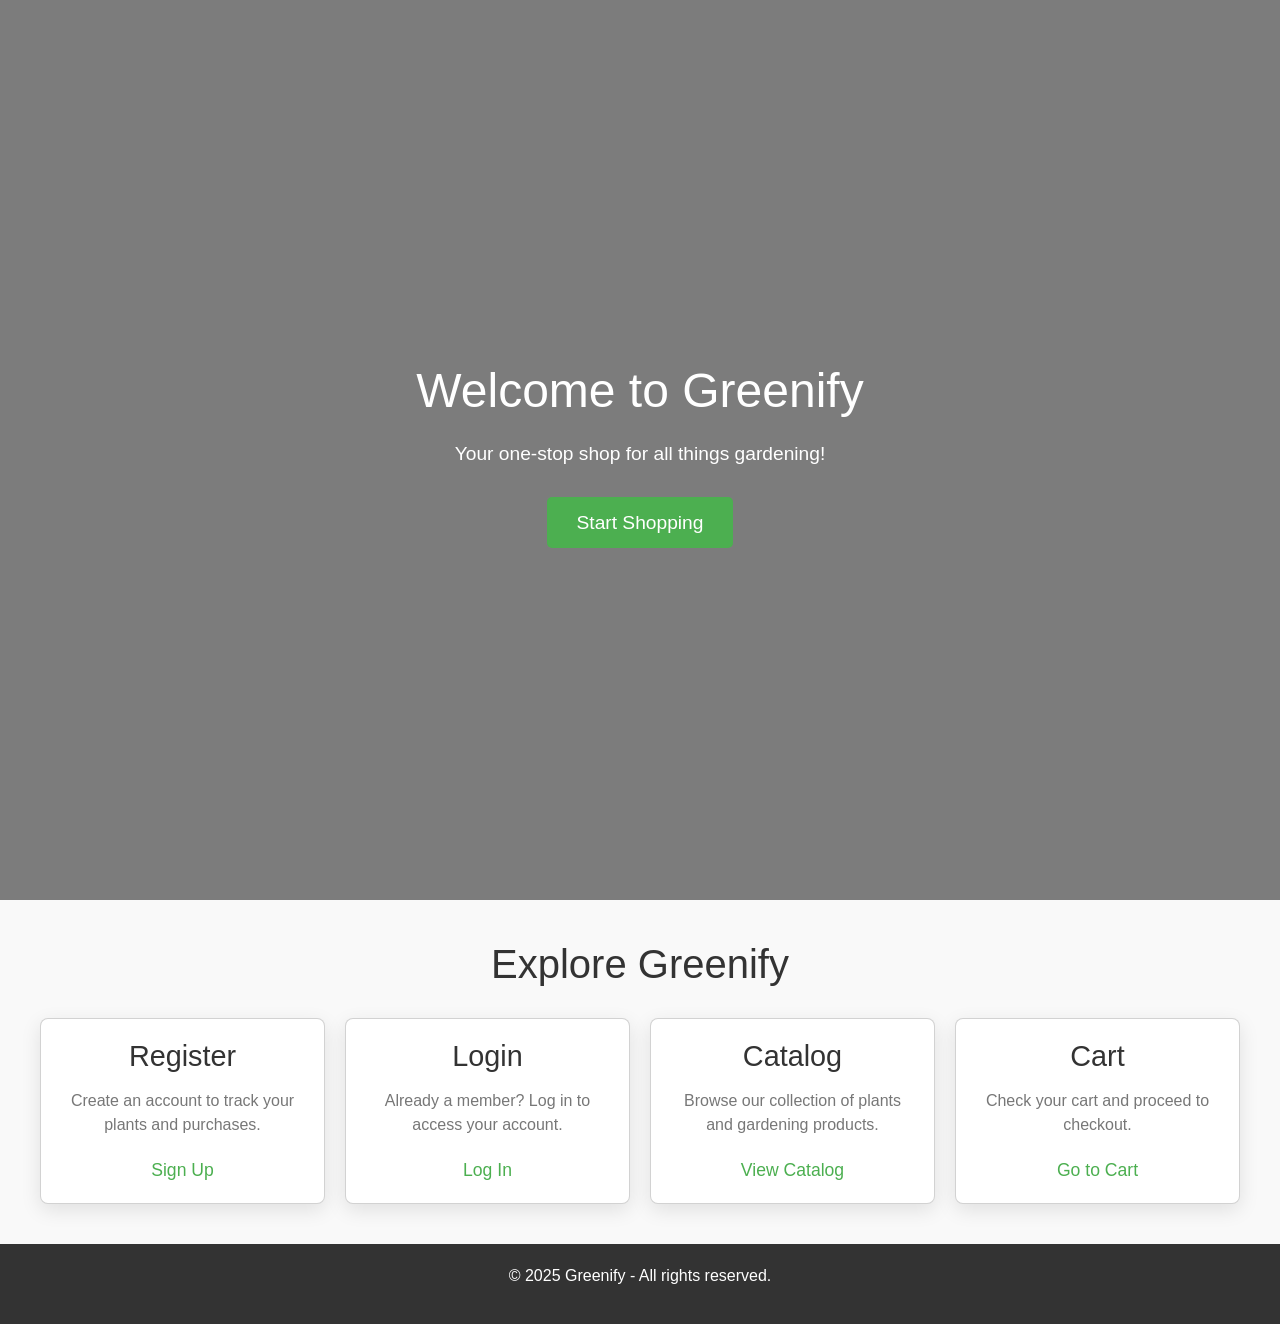
<file: index.html>
<!DOCTYPE html>
<html lang="en">
    <head>
        <meta  charset="UTF-8">
        <meta  name="viewport"  content="width=device-width,  initial-scale=1.0">
        <link href="https://cdn.jsdelivr.net/npm/bootstrap@5.3.3/dist/css/bootstrap.min.css" rel="stylesheet"integrity="sha384QWTKZyjpPEjISv5WaRU9OFeRpok6YctnYmDr 5pNlyT2bRjXh0JMhjY6hW+ALEwIH" crossorigin="anonymous">
        <title>ShopNow - Home</title>
        <link rel="stylesheet" href="style.css">
    </head>
        <body>
        <header  class="hero-section">
            <div  class="hero-overlay">
                <div  class="hero-content">
                <h1>Welcome to Greenify</h1>
                <p>Your one-stop shop for all things gardening!</p>
                <a  href="catalog.html"  class="cta-button">Start  Shopping</a>
                </div>
            </div>
        </header>
    
        <section  class="explore-section">
            <h2>Explore Greenify</h2>
            <div  class="card-container">
                <div class="card">
                    <h3>Register</h3>
                    <p>Create an account to track your plants and purchases.</p>
                    <a href="register.html" class="card-link">Sign Up</a>
                </div>
                <div class="card">
                    <h3>Login</h3>
                    <p>Already a member? Log in to access your account.</p>
                    <a href="login.html" class="card-link">Log In</a>
                </div>
                <div class="card">
                    <h3>Catalog</h3>
                    <p>Browse our collection of plants and gardening products.</p>
                    <a href="catalog.html" class="card-link">View Catalog</a>
                </div>
                <div class="card">
                    <h3>Cart</h3>
                    <p>Check your cart and proceed to checkout.</p>
                    <a href="cart.html" class="card-link">Go to Cart</a>
                </div>
            </div>
        </section>
    <footer class="footer">
         <p>&copy; 2025 Greenify - All rights reserved.</p>
    </footer>
    <script src="https://cdn.jsdelivr.net/npm/bootstrap@5.3.3/dist/js/bootstrap.bundle.min.js" integrity="sha384YvpcrYf0tY3lHB60NNkmXc5s9fDVZLESaAA55NDzOxhy9Gkc   IdslK1eN7N6jIeHz" crossorigin="anonymous"></script>
    </body>
</html>
</file>
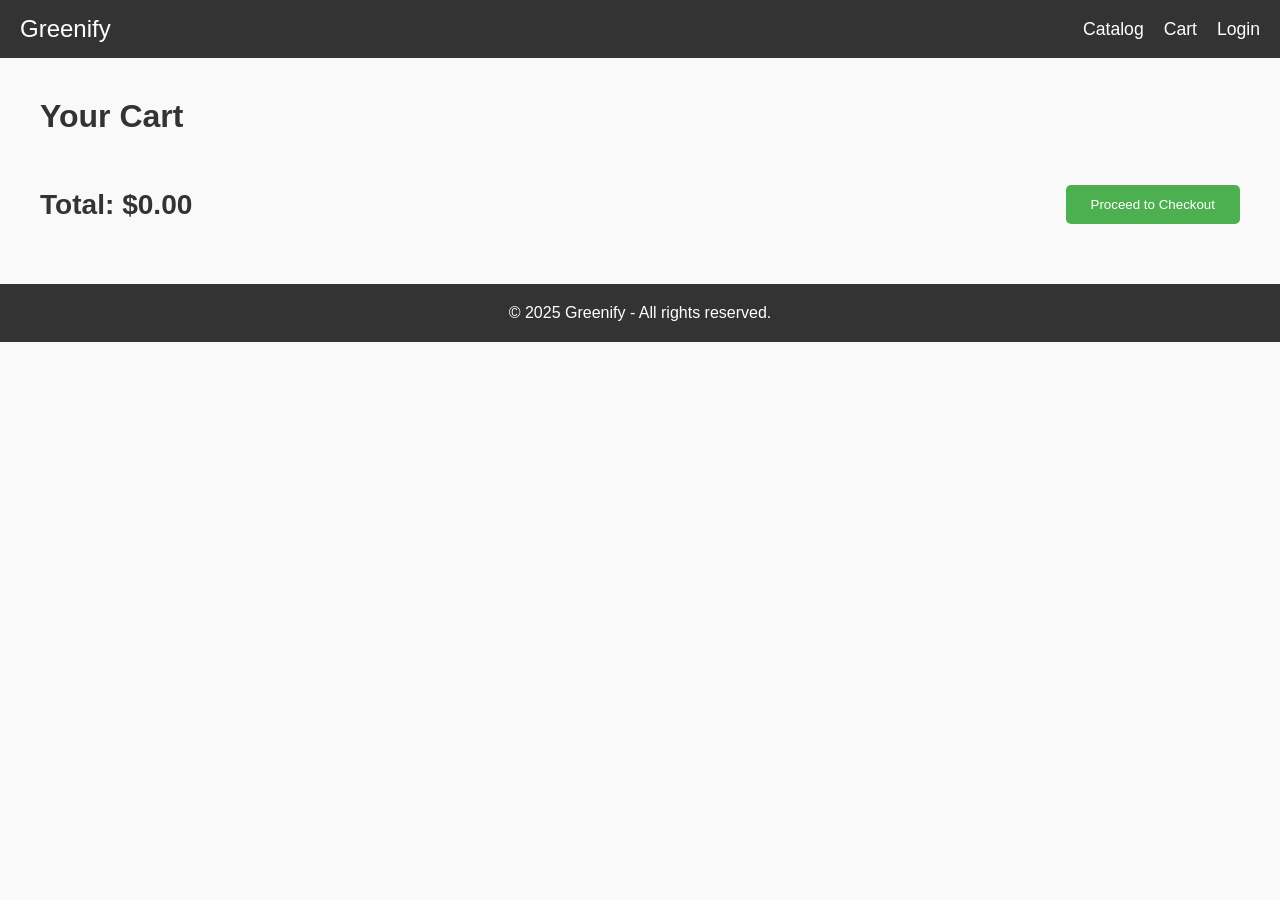
<file: cart.html>
<!DOCTYPE html>
<html lang="en">
    <head>
        <meta  charset="UTF-8">
        <meta  name="viewport"  content="width=device-width,  initial-scale=1.0">
        <title>Greenify - Cart</title>
        <link rel="stylesheet" href="style.css">
    </head>
    <body>
        <header>
            <nav class="navbar">
            <a href="index.html" class="brand">Greenify</a>
            <ul class="nav-links">
            <li><a href="catalog.html">Catalog</a></li>
            <li><a href="cart.html">Cart</a></li>
            <li><a href="login.html">Login</a></li>
            </ul>
            </nav>
        </header>

        <section  class="cart-items">
            <h2>Your Cart</h2>
            <div class="cart-item">
                <img src="https://media.istockphoto.com/id/1181366400/photo/in-the-hands-of-trees-growing-seedlings-bokeh-green-background-female-hand-holding-tree-on.jpg?s=612x612&w=0&k=20&c=jWUMrHgjMY9zQXsAwZFb1jfM6KxZE16-IXI1bvehjQM=" alt="Plant Image" class="cart-item-image">
                <div  class="cart-item-details">
                    <h3>Plant Name</h3>
                    <p>Price: $20.00</p>
                    <div  class="cart-item-actions">
                        <button  class="remove-item">Remove</button>
                        <input type="number" name="quantity" value="1" min="1" class="item- quantity"/>
                    </div>
                </div>
            </div>
            <div class="cart-item">
                <img src="https://media.istockphoto.com/id/1334790507/vector/3d-vector-floor- house-green-plant-palm-in-white-pot-isolated-on-white-illustration- icon.jpg?s=612x612&w=0&k=20&c=dGsYtSp66z31VWTzpwtlZJCDHvbfieGwDSa    rgtfyTxY=" alt="Plant Image" class="cart-item-image">
                <div  class="cart-item-details">
                    <h3>Plant Name</h3>
                    <p>Price: $25.00</p>
                    <div  class="cart-item-actions">
                        <button  class="remove-item">Remove</button>
                        <input type="number" name="quantity" value="1" min="1" class="item- quantity"/>
                    </div>
                </div>
            </div>

            <div class="cart-total">
            <h3>Total: $45.00</h3>
            <button class="checkout-btn">Proceed to Checkout</button>
            </div>
        </section>

        <footer class="footer">
        <p>&copy; 2025 Greenify - All rights reserved.</p>
        </footer>
        <script>
            const cartItemsContainer = document.querySelector('.cart-items');
            const cartTotal = document.querySelector('.cart-total h3');
            let cart = JSON.parse(localStorage.getItem('cart')) || [];
            
            function renderCart() {
            cartItemsContainer.innerHTML = '<h2>Your Cart</h2>';
            let total = 0;
            
            cart.forEach((item, index) => {
                total += item.price * item.quantity;
                cartItemsContainer.innerHTML += `
                <div class="cart-item">
                    <img src="${item.image}" alt="${item.name}" class="cart-item-image">
                    <div class="cart-item-details">
                    <h3>${item.name}</h3>
                    <p>Price: $${item.price.toFixed(2)}</p>
                    <div class="cart-item-actions">
                        <button class="remove-item" data-index="${index}">Remove</button>
                        <input type="number" min="1" value="${item.quantity}" class="item-quantity" data-index="${index}" />
                    </div>
                    </div>
                </div>`;
            });
        
            cartItemsContainer.innerHTML += `
                <div class="cart-total">
                <h3>Total: $${total.toFixed(2)}</h3>
                <button class="checkout-btn">Proceed to Checkout</button>
                </div>
            `;
            
            document.querySelectorAll('.remove-item').forEach(btn => {
                btn.addEventListener('click', (e) => {
                const index = e.target.getAttribute('data-index');
                cart.splice(index, 1);
                localStorage.setItem('cart', JSON.stringify(cart));
                renderCart(); 
                });
            });
            
            document.querySelectorAll('.item-quantity').forEach(input => {
                input.addEventListener('change', (e) => {
                const index = e.target.getAttribute('data-index');
                const newQuantity = parseInt(e.target.value);
                if (newQuantity > 0) {
                    cart[index].quantity = newQuantity;
                    localStorage.setItem('cart', JSON.stringify(cart));
                    renderCart(); 
                }
                });
            });
            }
            
            renderCart();
            </script>
        
    </body>
</html>
</file>
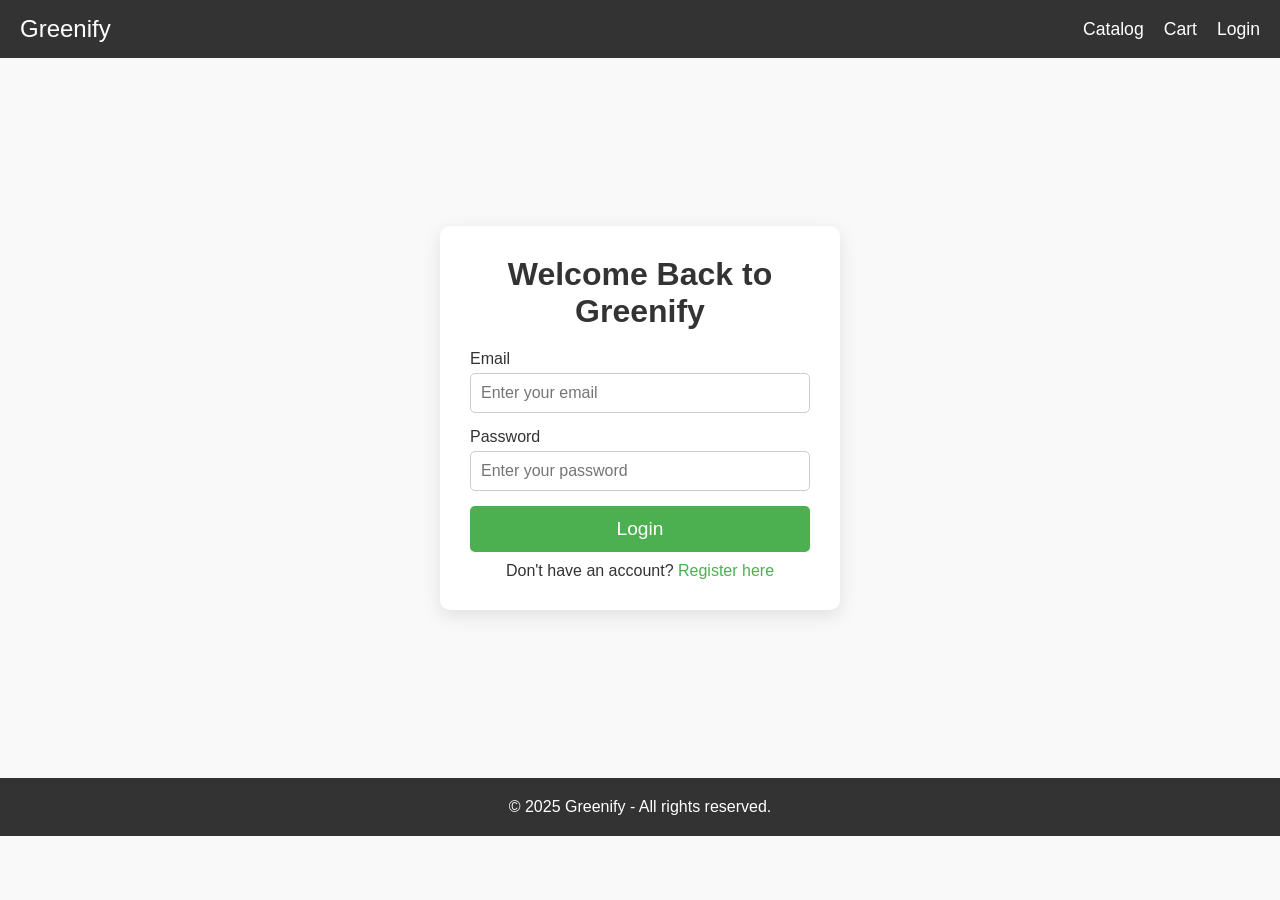
<file: login.html>
<!DOCTYPE html>
<html lang="en">
<head>
<meta  charset="UTF-8">
<meta  name="viewport"  content="width=device-width,  initial-scale=1.0">
<title>Greenify - Login</title>
<link rel="stylesheet" href="style.css">
</head>
<body>
<header>
<nav class="navbar">
<a href="index.html" class="brand">Greenify</a>
<ul class="nav-links">
 
<li><a href="catalog.html">Catalog</a></li>
<li><a href="cart.html">Cart</a></li>
<li><a href="login.html">Login</a></li>
</ul>
</nav>
</header>

<section  class="form-section">
<div  class="form-container">
<h2>Welcome Back to Greenify</h2>
<form  id="login-form">
<div  class="input-group">
<label for="email">Email</label>
<input type="email" id="email" name="email" placeholder="Enter your email" required>
</div>
<div  class="input-group">
<label for="password">Password</label>
<input type="password" id="password" name="password" placeholder="Enter your password" required>
</div>
<button  type="submit"  class="submit-btn">Login</button>
<p class="redirect-link">Don't have an account? <a href="register.html">Register here</a></p>
</form>
<script>
document.getElementById("login-form").addEventListener("submit",   function(event) {
event.preventDefault();
window.location.href = "index.html"; 
});
</script>
</div>
</section>

<footer class="footer">
<p>&copy; 2025 Greenify - All rights reserved.</p>
</footer>
</body>
</html>
</file>
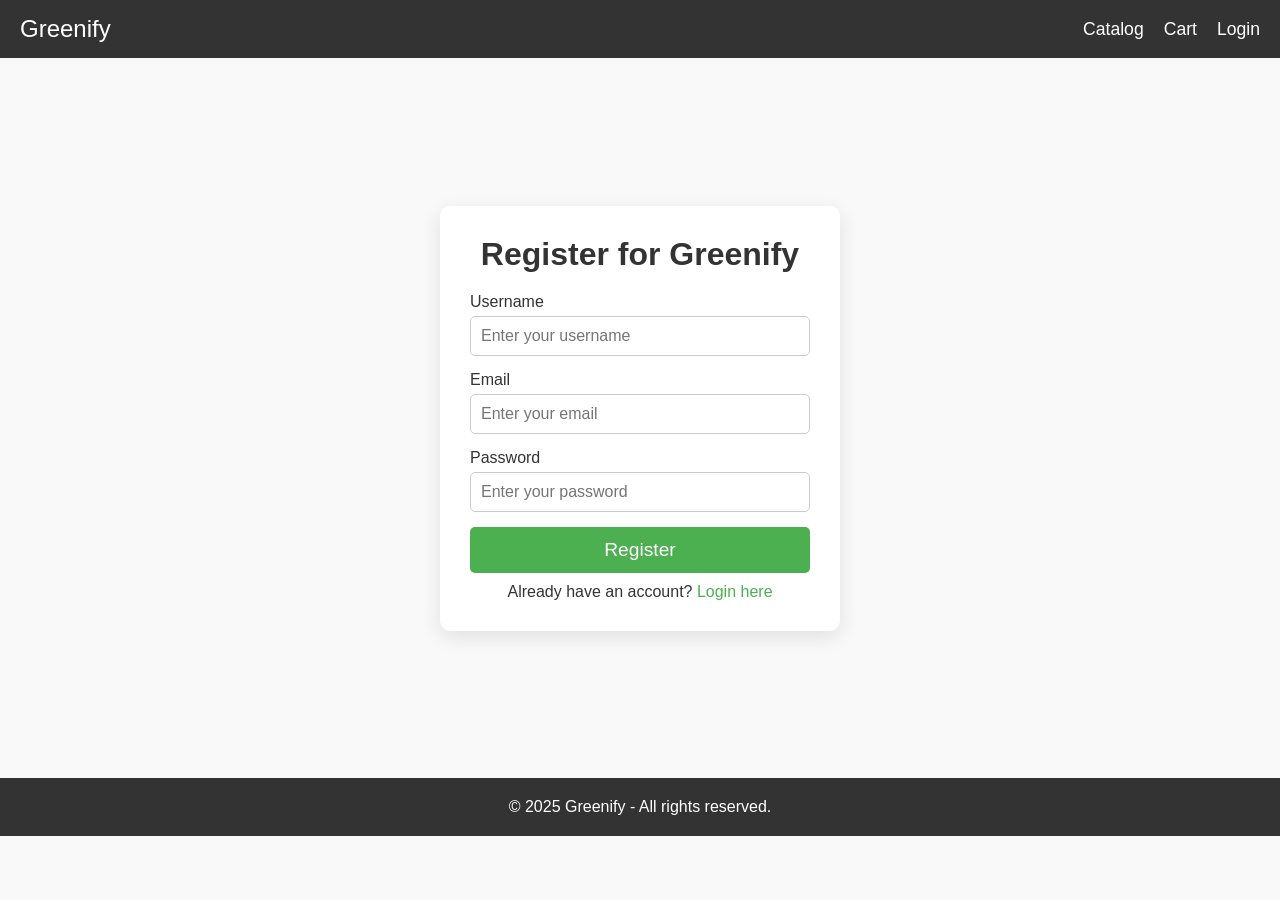
<file: register.html>
<!DOCTYPE html>
<html lang="en">
<head>
<meta  charset="UTF-8">
<meta  name="viewport"  content="width=device-width,  initial-scale=1.0">
<title>Greenify - Register</title>
<link rel="stylesheet" href="style.css">
</head>
 
<body>
<header>
<nav class="navbar">
<a href="index.html" class="brand">Greenify</a>
<ul class="nav-links">
<li><a href="catalog.html">Catalog</a></li>
<li><a href="cart.html">Cart</a></li>
<li><a href="login.html">Login</a></li>
</ul>
</nav>
</header>

<section  class="form-section">
<div  class="form-container">
<h2>Register for Greenify</h2>
<form  id="register-form">
<div  class="input-group">
<label for="username">Username</label>
<input type="text" id="username" name="username" placeholder="Enter your username" required>
</div>
<div  class="input-group">
<label for="email">Email</label>
<input type="email" id="email" name="email" placeholder="Enter your email" required>
</div>
<div  class="input-group">
<label for="password">Password</label>
<input type="password" id="password" name="password" placeholder="Enter your password" required>
</div>
<button  type="submit"  class="submit-btn">Register</button>
<p class="redirect-link">Already have an account? <a href="login.html">Login here</a></p>
</form>
<script>
document.getElementById("register-form").addEventListener("submit",   function(event) {
event.preventDefault(); ndow.location.href = "login.html";
});

</script>
</div>
</section>
<footer class="footer">
<p>&copy; 2025 Greenify - All rights reserved.</p>
</footer>
</body>
</html>
</file>
<file: style.css>
*{
    margin: 0;
    padding: 0;
    box-sizing:  border-box;
}
body {
    font-family: 'Roboto', sans-serif; 
    background-color: #f9f9f9;
    color: #333;
}
.navbar { 
    display: flex;
    justify-content: space-between; 
    align-items: center;    
    background-color: #333; 
    padding: 15px 20px;
}
.navbar .brand { 
    font-size: 1.5rem; 
    color: #fff;
    text-decoration: none;
}
.navbar .nav-links {
    list-style: none;
    display: flex;
    gap: 20px;
}
.navbar .nav-links li a { 
    color: #fff;
    text-decoration: none;
    font-size: 1.1rem;
}
.navbar .nav-links li a:hover { 
    text-decoration: underline;
}
.hero-section { 
    position: relative;
    background: url('https://www.example.com/hero-image.jpg') center center/cover no-repeat;
    height: 100vh;
}
.hero-overlay {
    position: absolute; 
    top: 0;
    left: 0;
    width: 100%;
    height: 100%;
    background-color: rgba(0, 0, 0, 0.5);
    display: flex;
    justify-content: center;
    align-items: center; 
    text-align: center;
}
.hero-content h1 { 
    font-size: 3rem;
    color: white;
    margin-bottom: 20px;
}
.hero-content p { 
    font-size: 1.2rem;
    color: white;
    margin-bottom: 40px;
}
.cta-button {
    background-color: #4CAF50; 
    color: white;
    padding: 15px 30px; 
    font-size: 1.2rem; 
    text-decoration: none;
    border-radius: 5px;
}
.cta-button:hover { 
    background-color: #45a049;
}

.explore-section { 
    text-align: center;
    padding: 40px 20px;
}
.explore-section h2 {
    font-size: 2.5rem;
    margin-bottom: 30px; 
    color: #333;
}
.card-container { 
    display: grid;
    grid-template-columns: repeat(auto-fit, minmax(250px, 1fr)); 
    gap: 20px;
    padding: 0 20px;
}
.card {
    background-color: white; 
    padding: 20px;
    border-radius: 8px;
    box-shadow: 0 6px 20px rgba(0, 0, 0, 0.1); 
    text-align: center;
}
.card h3 {
    font-size: 1.8rem; margin-bottom: 15px; color: #333;
    }
.card p {
    font-size: 1rem; margin-bottom: 20px; color: #777;
}
.card-link {
    font-size: 1.1rem; color: #4CAF50;
    text-decoration: none;
    }
     
    .card-link:hover {
    text-decoration: underline;
    }
 
    .footer {
    text-align: center; padding: 20px; background-color: #333; color: white;
    }
    .footer p {
    font-size: 1rem;
    }

    .cart-items { padding: 40px;
    }
    .cart-items h2 { font-size: 2rem;
    margin-bottom: 30px;
    }
    .cart-item { display: flex;
    background-color: white; padding: 20px;
    border-radius: 8px;
    box-shadow: 0 6px 20px rgba(0, 0, 0, 0.1); margin-bottom: 20px;
    }
    .cart-item img { width: 150px;
    height: 150px; object-fit: cover;
    border-radius: 5px; margin-right: 20px;
    }
    .cart-item-details { flex: 1;
    }
    .cart-item-details h3 { font-size: 1.5rem; margin-bottom: 10px;
    }
     
    .cart-item-details p { font-size: 1.2rem; margin-bottom: 15px;
    }
    .cart-item-actions { display: flex;
    gap: 15px;
    align-items: center;
    
    }
    .remove-item {
    background-color: #e74c3c; color: white;
    padding: 10px 20px; border: none;
    border-radius: 5px; cursor: pointer;
    }
    .remove-item:hover { background-color: #c0392b;
    }
    .item-quantity { width: 60px; padding: 5px; font-size: 1rem;
    border: 1px solid #ddd;
    border-radius: 5px;
    
    }

    .cart-total { display: flex;
    justify-content: space-between; align-items: center;
    padding: 20px 0; font-size: 1.5rem; font-weight: bold;
    }
    .checkout-btn {
    background-color: #4CAF50; color: white;
    padding: 12px 25px; border: none;
    border-radius: 5px; cursor: pointer;
    }
    .checkout-btn:hover { background-color: #45a049;
    }

    .product-list { display: flex; flex-wrap: wrap; gap: 20px; padding: 40px;
    }
    .product-card { background-color: white; padding: 20px;
    border-radius: 8px;
    box-shadow: 0 6px 20px rgba(0, 0, 0, 0.1); text-align: center;
    width: 100%;
    max-width: 300px;
    }
    .product-card h3 { font-size: 1.6rem;
    margin-bottom: 15px;
    }
    .product-card p {
    font-size: 1.2rem; 
    color: #777;
    margin-bottom: 15px;
    
    }
    .product-card .add-to-cart { background-color: #4CAF50; color: white;
    padding: 12px 25px; border: none;
    border-radius: 5px; cursor: pointer;
    }
    .product-card .add-to-cart:hover { background-color: #45a049;
    }

    .footer {
    text-align: center; padding: 20px; background-color: #333; color: white;
    }
    .footer p {
    font-size: 1rem;
    
    }
    .product-image { width: 200px; height: 200px
    }
     
    .form-section { display: flex;
    justify-content: center; align-items: center; height: 80vh;
    }
    .form-container { background-color: white; padding: 30px;
    border-radius: 10px;
    box-shadow: 0 6px 20px rgba(0, 0, 0, 0.1);
    width: 100%;
    max-width: 400px; text-align: center;
    }
    .form-container h2 { font-size: 2rem; margin-bottom: 20px; color: #333;
    }
    .input-group { text-align: left;
    margin-bottom: 15px;
    }
    .input-group label { font-size: 1rem; color: #333; display: block;
    margin-bottom: 5px;
    }
    .input-group input { width: 100%; padding: 10px; font-size: 1rem;
    border: 1px solid #ccc; border-radius: 5px;
    }
    .submit-btn { 
        width: 100%; padding: 12px; font-size: 1.2rem;
        background-color:  #4CAF50; 
        color: white; border: none;
        border-radius: 5px; cursor: pointer;
    }
    .submit-btn:hover { 
        background-color: #45a049;
    }
    .redirect-link {
         margin-top: 10px; 
         font-size: 1rem;
    }
    .redirect-link a { 
        color: #4CAF50;
        text-decoration: none;
    
    }
    .redirect-link a:hover {
        text-decoration: underline;
}
</file>
